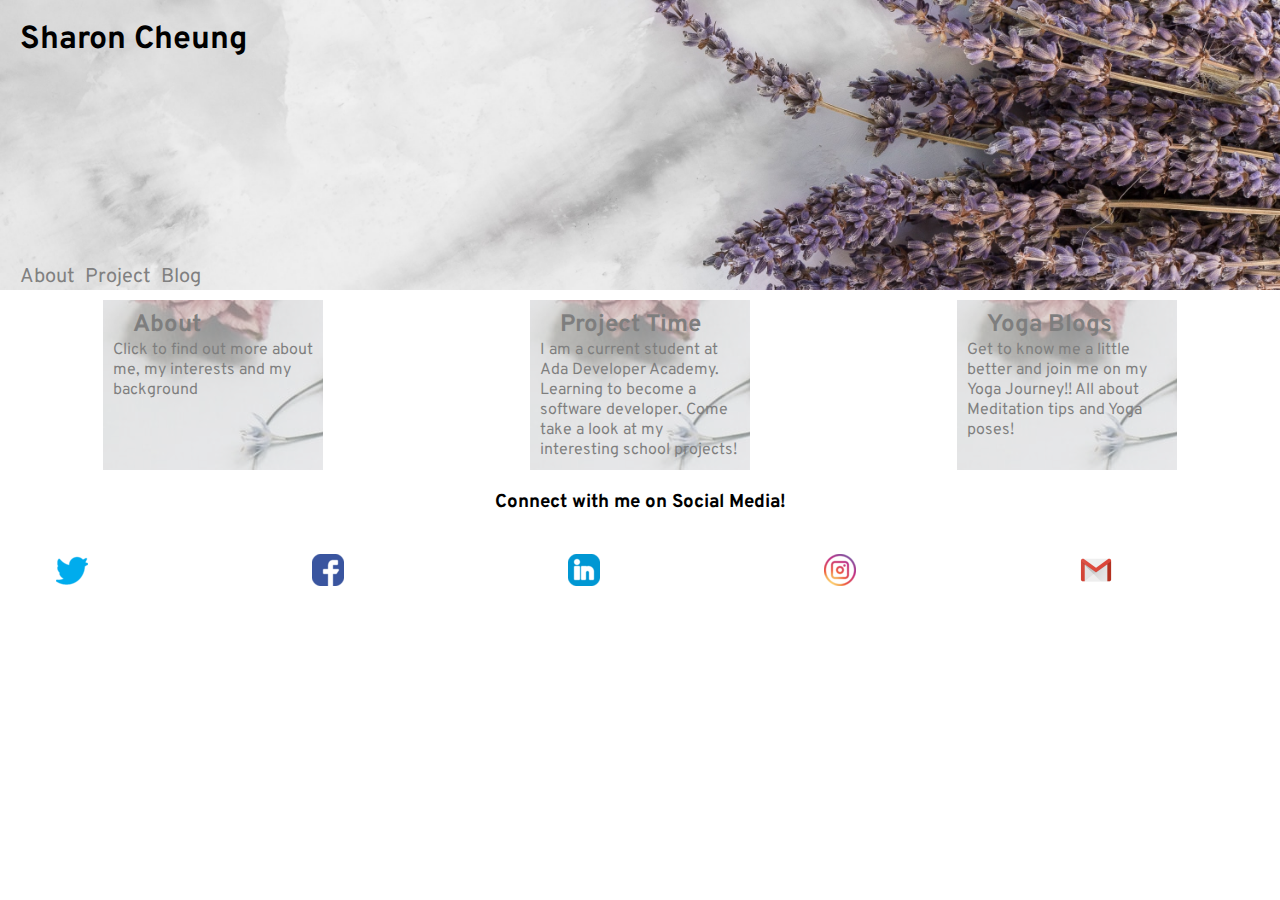
<file: index.html>
<!DOCTYPE html>
<html lang="en">
  <head>
    <meta charset="UTF-8">
    <meta name="viewpoint" content="width=device-width", initial-scale=1.0>
    <title>Sharon Cheung's Portfolio</title>
    <link rel ="stylesheet" type="text/css" href="./stylesheets/style.css">
    <link rel ="stylesheet" type="text/css" href="./stylesheets/index.css">
    <link rel = "icon" href = "./images/lady_bug.ico"> 
    <link href='https://fonts.googleapis.com/css?family=Overpass' rel='stylesheet'>
  </head>
  <body>
 <!--Heading-->
    <header>
      <!-- <img src="./images/Sharon.png" alt="Sharon's logo"> -->
      <h1>Sharon Cheung</h1>
      <nav>
        <a href="./about.html" class="button">About</a>
        <a href="./project.html" class="button">Project</a>
        <a href="./blog.html" class="button">Blog</a>
      </nav>
    </header>

<!--options for links-->
    <main class="container">
      <section class="flex-items">
        <h2><a href="./about.html">About</a></h2>
        <p>Click to find out more about me, my interests and my background</p>
      </section>
    

      <section class="flex-items">
        <h2><a href="./project.html">Project Time</a></h2>
        <p>I am a current student at Ada Developer Academy. Learning to become a software developer.
           Come take a look at my interesting school projects!</p>
      </section>
   
      <section class="flex-items">
      <h2><a href="./blog.html">Yoga Blogs</a></h2>
        <p>Get to know me a little better and join me on my Yoga Journey!! 
           All about Meditation tips and Yoga poses!</p>
      </section>
    </main>
<!--bottom link for social media-->
      <footer>
        <section class="contacts">
          <h3 >Connect with me on Social Media!</h3>
          <ul  style="list-style-type:none">
            <li><a href="https://twitter.com/SharonC35009510"><img src="./images/social_twitter_icon_131223.png" alt = "twitter icon"> </li>
            <li><a href="https://www.facebook.com/keikei1128"><img src="./images/social_facebook_icon_131231.png" alt = "facebook icon"></li>
            <li><a href="https://www.linkedin.com/in/sharonkeicheung/"><img src="./images/social_linkedin_icon_131215.png" alt = "linkedin icon"></li>
            <li><a href= "https://www.instagram.com/sharon_kei/"><img src="./images/ig.png"  alt = "instagram icon"></li>
            <li><a href= "mailto: keikei1128@g.ucla.edu"><img src="./images/Gmail_29991.png" alt = "send email to Sharon's gmail"></li>
          </ul>
      </section>
      </footer>
  </body> 
</html>
</file>
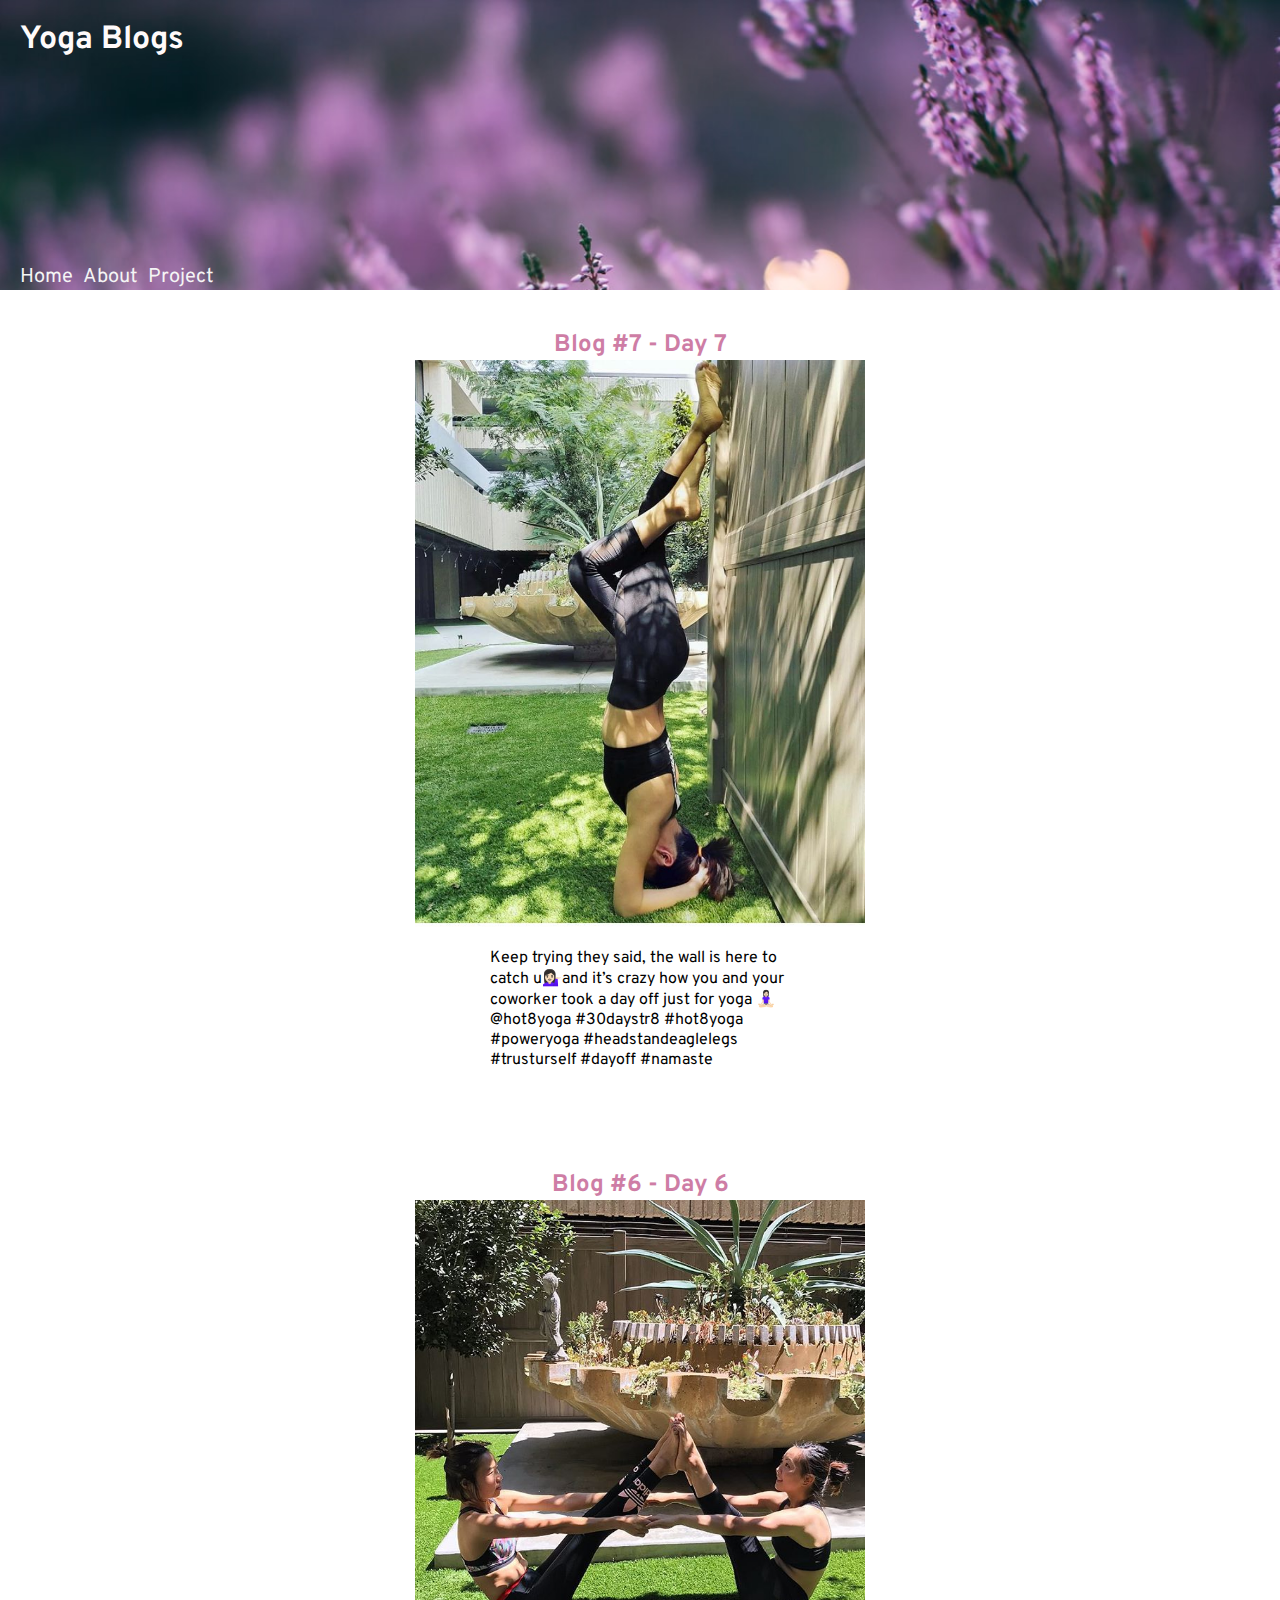
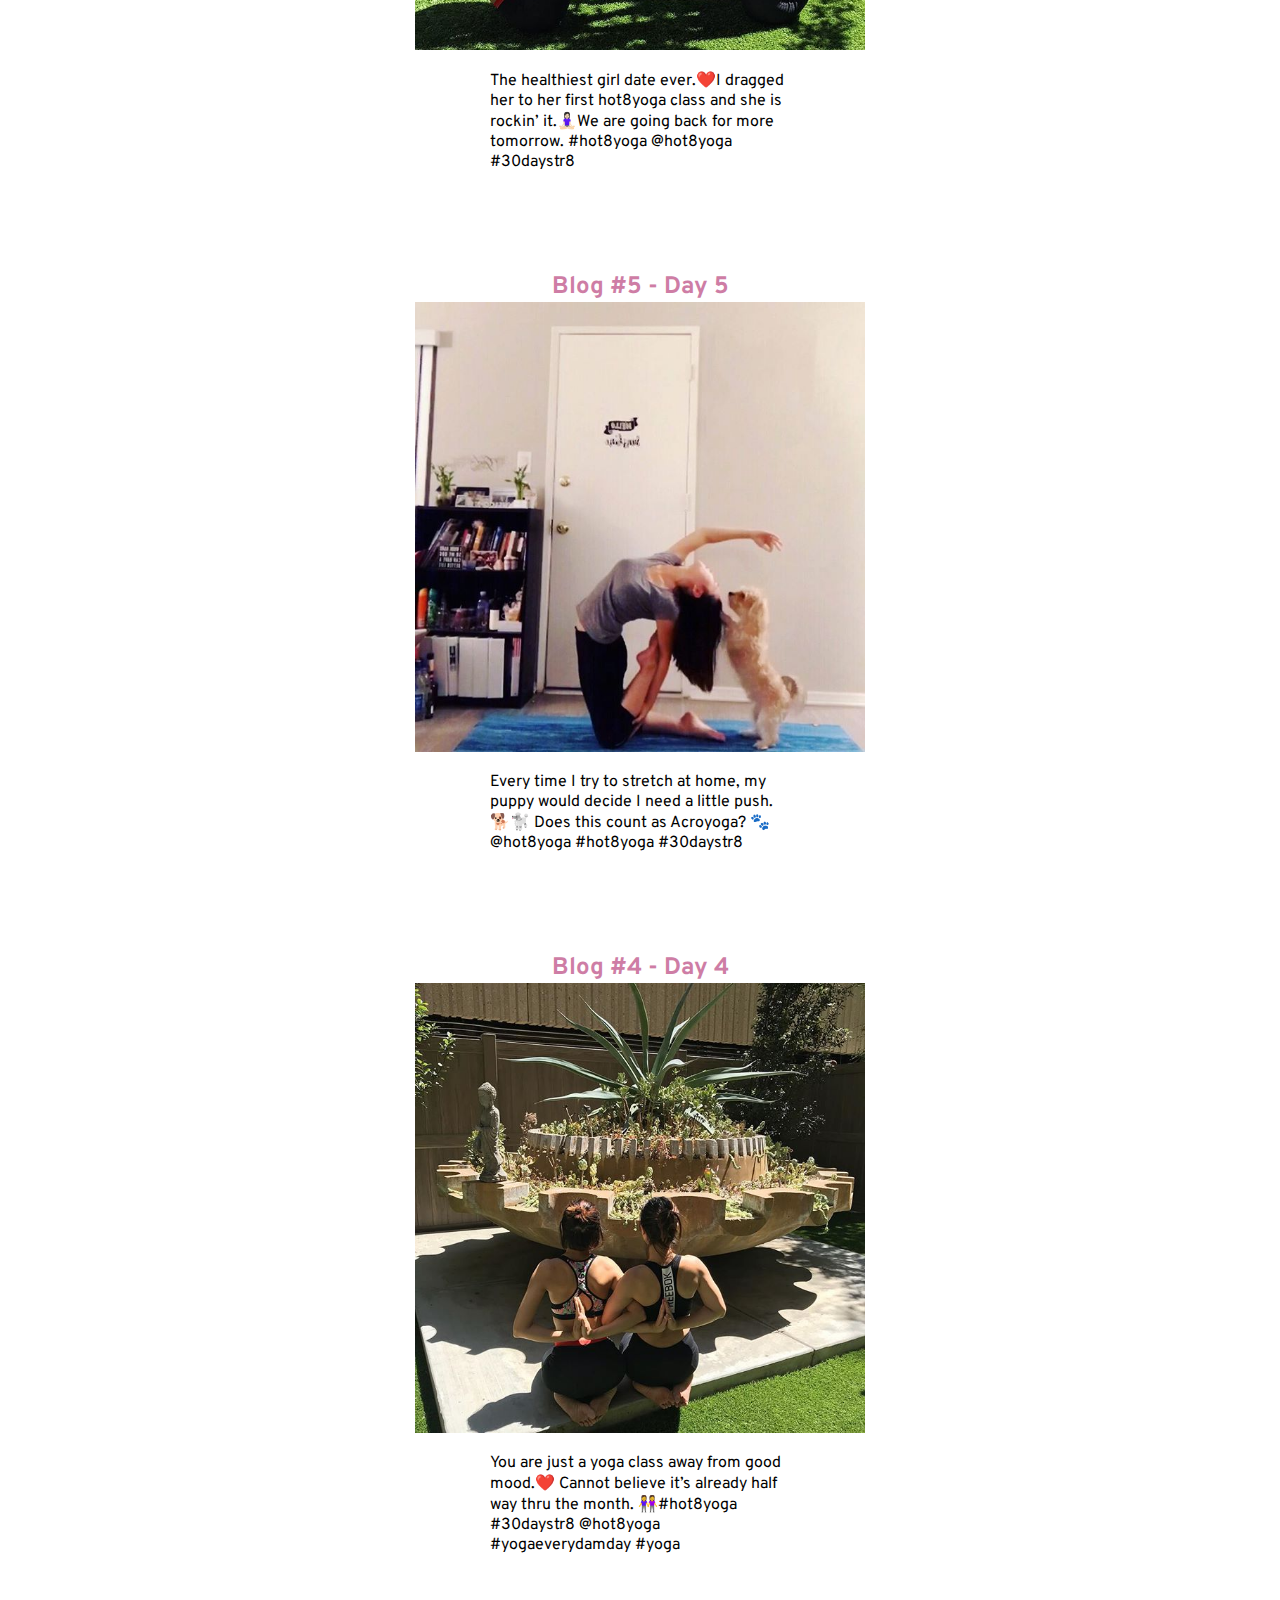
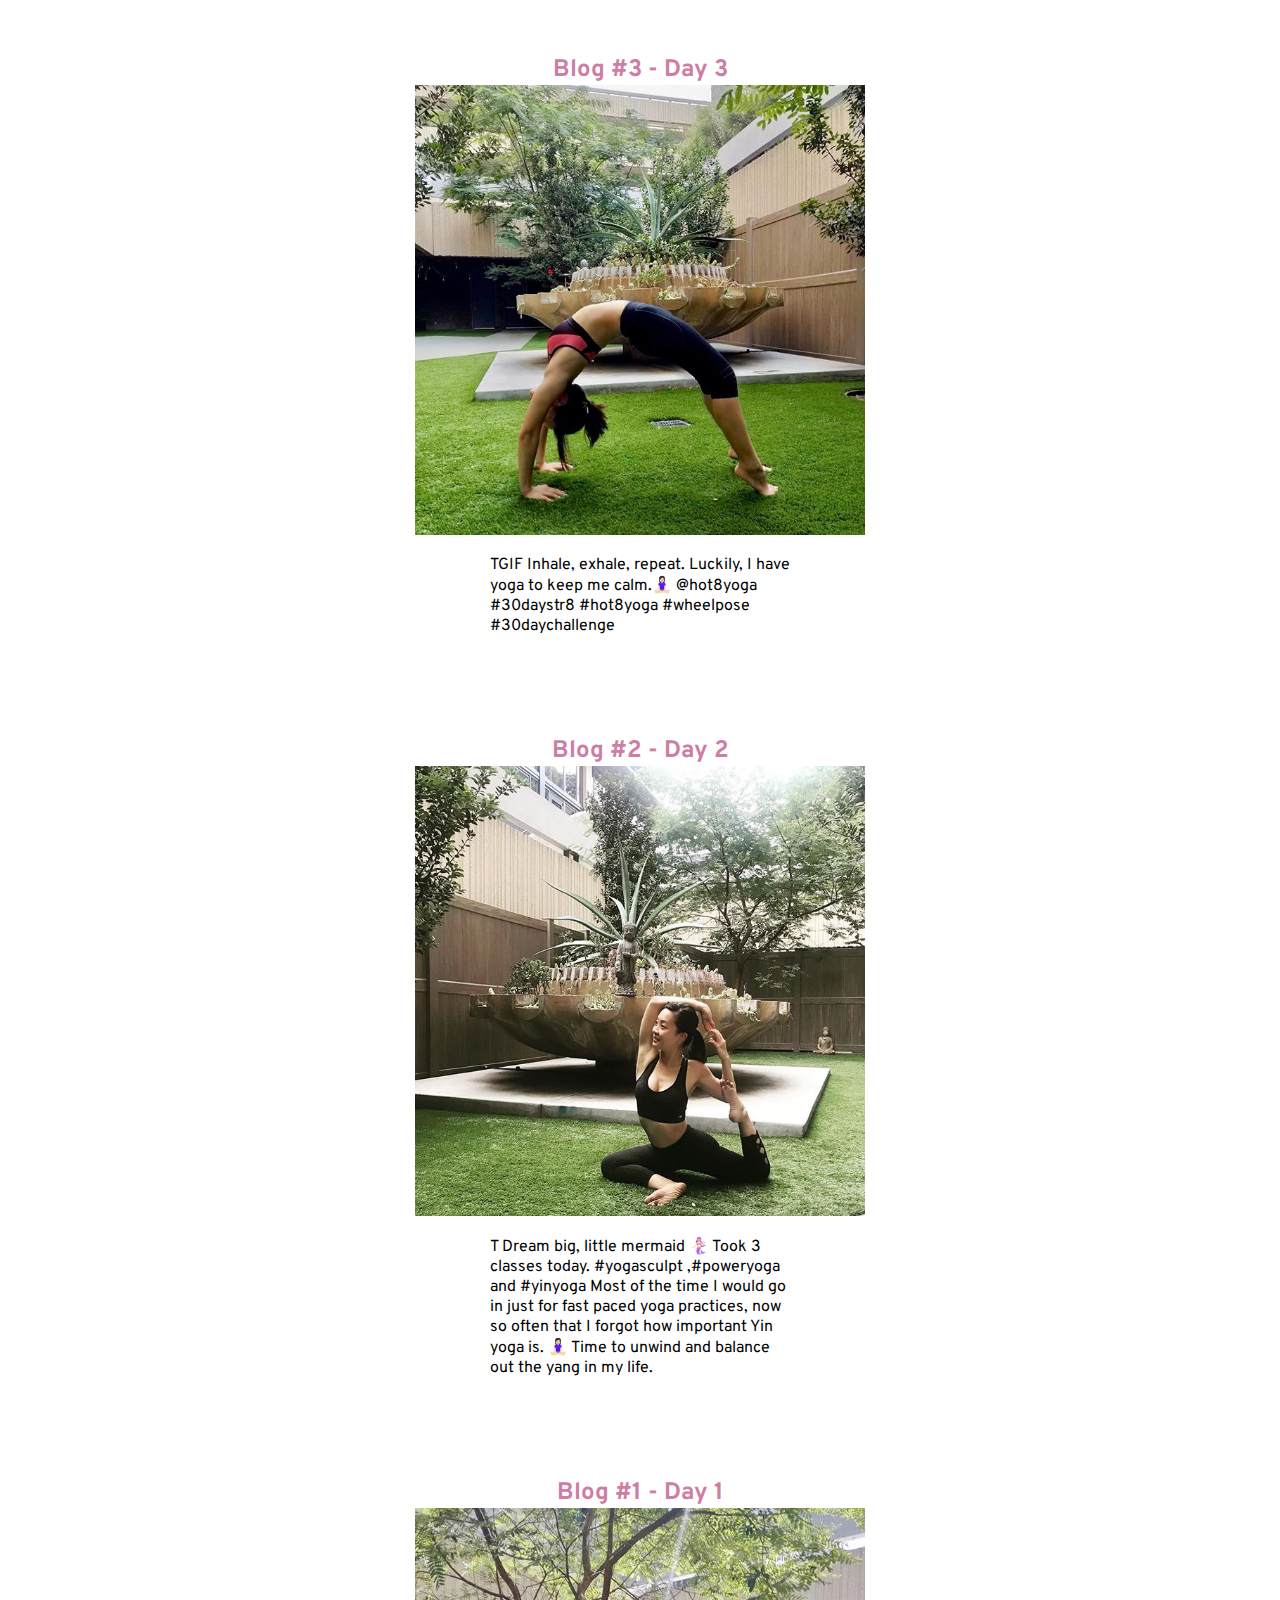
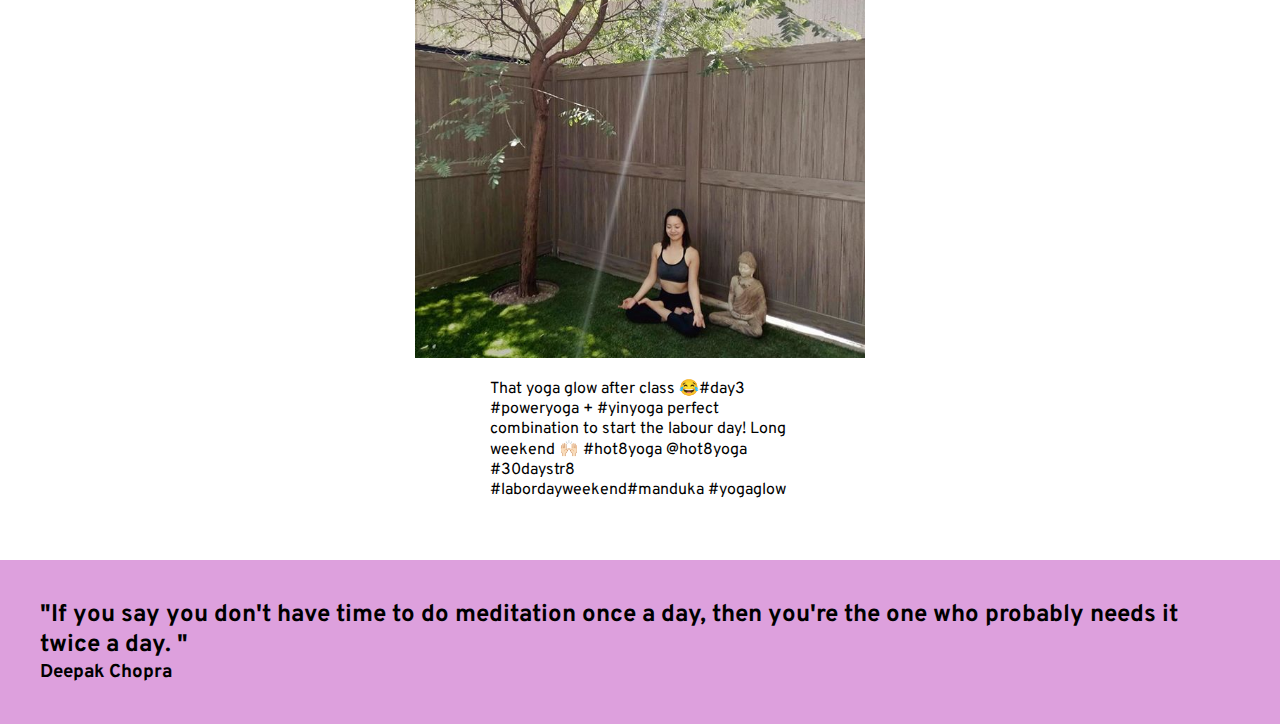
<file: blog.html>
<!DOCTYPE html>
<html lang="en">
  <head>
    <meta charset="UTF-8">
    <meta name="viewpoint" content="width=device-width", initial-scale=1.0>
    <title>Sharon Cheung's Portfolio</title>
    <link rel ="stylesheet" type="text/css" href="./stylesheets/style.css">
    <link rel ="stylesheet" type="text/css" href="./stylesheets/blog.css">
    <link rel = "icon" href = "./images/lady_bug.ico"> 
    <link href='https://fonts.googleapis.com/css?family=Sofia' rel='stylesheet'>
    <link href='https://fonts.googleapis.com/css?family=Overpass' rel='stylesheet'>
  </head>
<body>
<!--Heading-->
    <header>
      <!-- <img src="./images/Sharon.png" alt="Sharon's logo"> -->
      <h1>Yoga Blogs</h1>
      <nav>
        <a href="./index.html" class="button">Home</a>
        <a href="./about.html" class="button">About</a>
        <a href="./project.html" class="button">Project</a>
      </nav>
    </header>
  

    <main class="containers">
      <section class="post">
        <h2>Blog #7 - Day 7</h2>
        <img src="images/headstand.jpg" alt="headstand">
        <p class="post-content">Keep trying they said, the wall is here to catch u💁🏻‍♀️and it’s crazy how you and your coworker took a day off just for yoga 🧘🏻‍♀️ @hot8yoga #30daystr8 #hot8yoga #poweryoga #headstandeaglelegs #trusturself #dayoff #namaste</p>
      </section>

      <section class="post">
        <h2>Blog #6 - Day 6</h2>
        <img src="images/bow.jpg" alt="boat pose">
        <p class="post-content">The healthiest girl date ever.❤️I dragged her to her first hot8yoga class and she is rockin’ it.🧘🏻‍♀️We are going back for more tomorrow. #hot8yoga @hot8yoga #30daystr8</p>
      </section>
  
      <section class="post">
        <h2>Blog #5 - Day 5</h2>
        <img src="images/chopper_yoga.jpg" alt="yoga with Chopper">
        <p class="post-content">Every time I try to stretch at home, my puppy would decide I need a little push. 🐕🐩 Does this count as Acroyoga? 🐾 @hot8yoga #hot8yoga #30daystr8 </p>
      </section>
     
   
      <section class="post">
        <h2>Blog #4 - Day 4</h2>
        <img src="images/back.jpg" alt="back stretch">
        <p class="post-content">You are just a yoga class away from good mood.❤️ Cannot believe it’s already half way thru the month. 👭#hot8yoga #30daystr8 @hot8yoga #yogaeverydamday #yoga</p>
      </section>
  
      <section class="post">
        <h2>Blog #3 - Day 3</h2>
        <img src="images/wheel.jpg" alt="wheel pose">
        <p class="post-content">TGIF Inhale, exhale, repeat. Luckily, I have yoga to keep me calm.🧘🏻‍♀️ @hot8yoga #30daystr8 #hot8yoga #wheelpose #30daychallenge</p>
      </section>

   
      <section class="post">
        <h2>Blog #2 - Day 2</h2>
        <img src="images/mermaid.jpg" alt="mermaid pose">
        <p class="post-content">T Dream big, little mermaid 🧜🏻‍♀️ Took 3 classes today. #yogasculpt ,#poweryoga and #yinyoga Most of the time I would go in just for fast paced yoga practices, now so often that I forgot how important Yin yoga is. 🧘🏻‍♀️ Time to unwind and balance out the yang in my life. </p>
      </section>
  
    
      <section class="post">
        <h2>Blog #1 - Day 1</h2>
        <img src="images/meditation.jpg" alt="meditation in the garden">
        <p class="post-content">That yoga glow after class 😂#day3 #poweryoga + #yinyoga perfect combination to start the labour day! 
          Long weekend 🙌🏻 #hot8yoga @hot8yoga #30daystr8 #labordayweekend#manduka #yogaglow</p>
     </section>
   </main>

   <footer>
     <h2>"If you say you don't have time to do meditation once a day, then you're the one who probably needs it twice a day.

     " </h2>
     <h3>Deepak Chopra</h3>
   </footer>

</body>
</html>
</file>
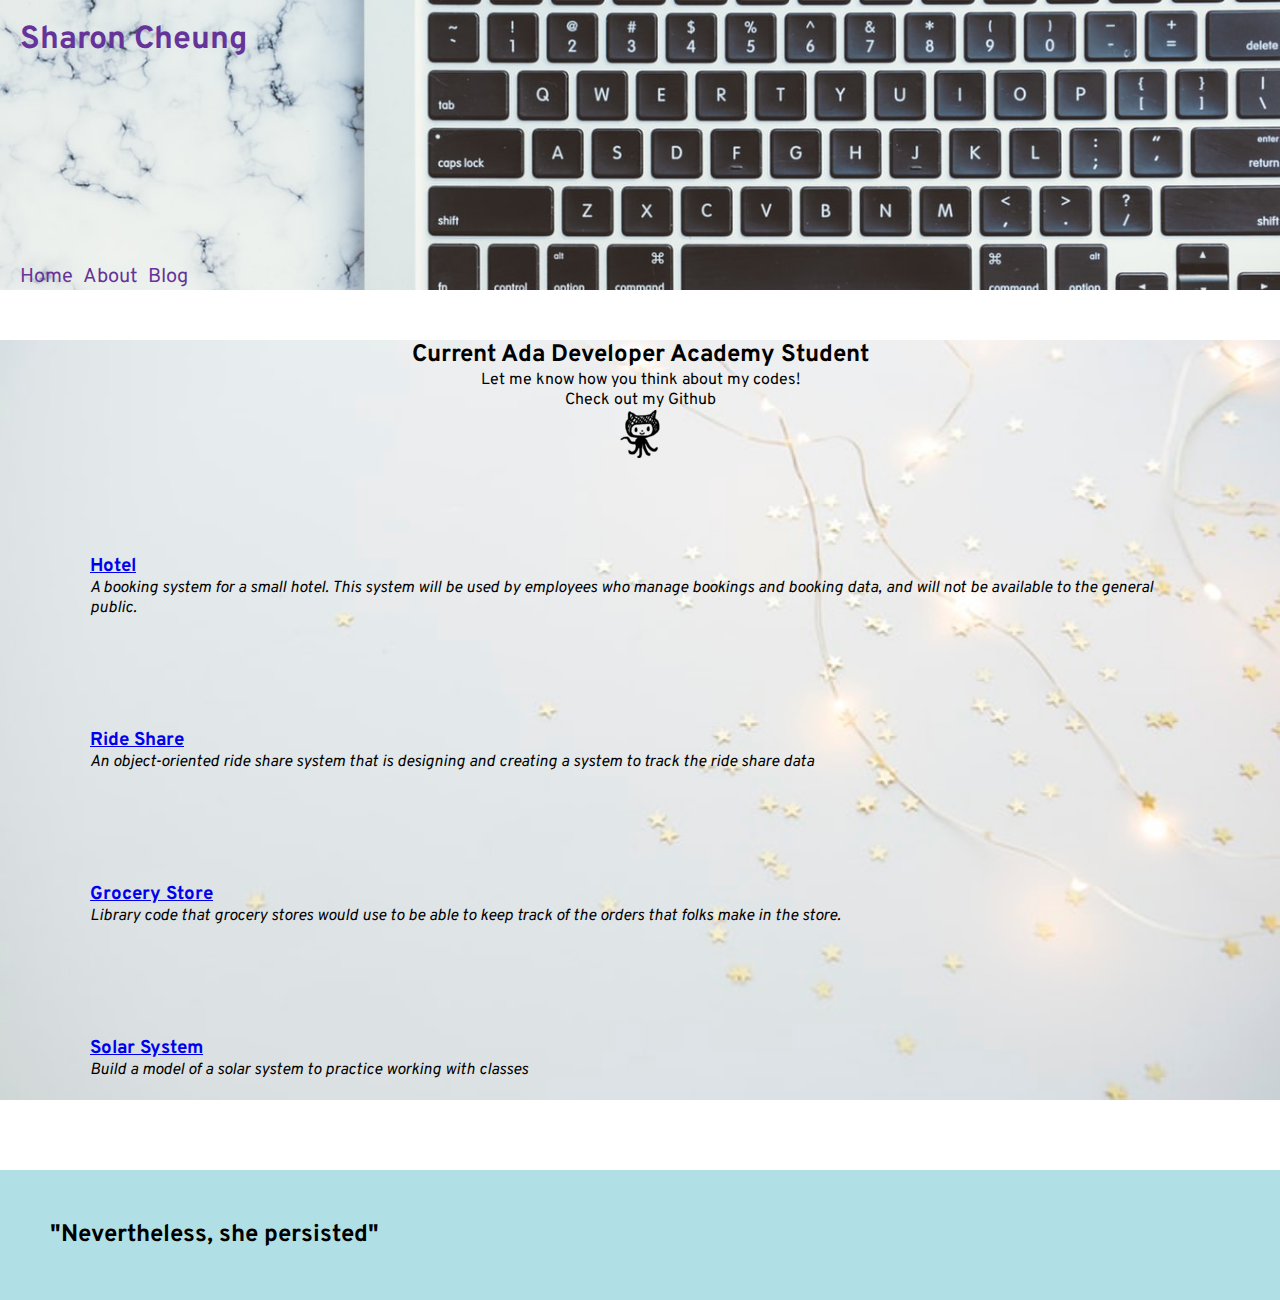
<file: project.html>
<!DOCTYPE html>
<html lang="en">
  <head>
    <meta charset="UTF-8">
    <meta name="viewpoint" content="width=device-width", initial-scale=1.0>
    <title>Sharon Cheung's Portfolio</title>
    <link rel ="stylesheet" type="text/css" href="./stylesheets/style.css">
    <link rel ="stylesheet" type="text/css" href="./stylesheets/project.css">
    <link rel = "icon" href = "./images/lady_bug.ico"> 
    <link href='https://fonts.googleapis.com/css?family=Overpass' rel='stylesheet'>
  </head>
  <body>
    <header>
      <!-- <img src="./images/Sharon.png" alt="Sharon's logo"> -->
      <h1>Sharon Cheung</h1>
      <nav>
        <a href="./index.html" class="button">Home</a>
        <a href="./about.html" class="button">About</a>
        <a href="./blog.html" class="button">Blog</a>
      </nav>
    </header>
    
    <main>
      <section class="intro">
        <div>
          <h2>Current Ada Developer Academy Student </h2>
          <p>Let me know how you think about my codes!</p>
          <p>Check out my Github</p>
        </div>
        <a href="https://github.com/sharonkeikei"><img src="./images/github_87698.png"  alt="github site"></a>
      </section>
       
      <section class="project">
        <h3><a href="https://github.com/sharonkeikei/hotel">Hotel</a></h3>
        <dfn>A booking system for a small hotel. This system will be used by employees who manage bookings and booking data, and will not be available to the general public.</dfn>
      </section>

      <section class="project">
        <h3><a href=https://github.com/sharonkeikei/oo-ride-share> Ride Share</a></h3>
        <dfn>An object-oriented ride share system that is designing and creating a system to track the ride share data</dfn>
      </section>

      <section class="project">
        <h3><a href=https://github.com/sharonkeikei/grocery-store> Grocery Store</a></h3>
        <dfn>Library code that grocery stores would use to be able to keep track of the orders that folks make in the store.</dfn>
      </section>

      <section class="project">
        <h3><a href=https://github.com/sharonkeikei/solar-system> Solar System</a></h3>
        <dfn>Build a model of a solar system to practice working with classes</dfn>
      </section>
    </main>

    <footer>
      <h2>"Nevertheless, she persisted"</h2>
    </footer>
</file>
<file: stylesheets/style.css>
* {
  margin: 0;
  padding: 0;
  font-family: 'Overpass';
  }

body {
  font-family: 'Overpass';
}

header {
  position: relative;
  height: 250px;
  padding: 20px;
  text-align: center;
  background-size: cover;
  background-repeat: no-repeat;
  background-position: top;
}

header h1 {
  margin-bottom: 20px;
  position: absolute;
  bottom: 100;
}

header nav {
  position: absolute;
  bottom: 0;
  display: flex;
  flex-flow: row wrap;
  justify-content: flex-end;
}

header nav a {
  text-decoration: none;
  margin-right: 10px;
}

.button:hover {
  background-color: lavenderblush;
}


.container{
  display: flex;
  flex-direction: row;
  justify-content: space-around;
  
}

.flex-items {
  background: lavenderblush;
  padding: 10px;
  width: 200px;
  height: 150 px;
  margin-top: 10px;
}

.contacts h3{
  display: flex;
  flex-flow: row wrap;
  justify-content: space-evenly;
  margin-top: 50 px;
  margin-bottom: 20px;
  padding: 20px;
}

.contacts ul {
  display: flex;
  flex-flow: row wrap;
  justify-content: space-around;

}
</file>
<file: stylesheets/index.css>
header {
  background-image: url("../images/marble.jpg");
}

header nav a {
  text-decoration: none;
  color: grey;
  margin-right: 10px;
  font-size: 1.25rem;
}

h2 a {
  color: black;
  text-decoration: none;
  padding: 20px;
}

.button:hover {
  background-color: lavenderblush;
}

.flex-items {
  background-image: url("../images/flowers.jpeg");
  opacity:0.5;
  transition: 1s ease;
 }

  
.flex-items:hover{
  opacity:1;
  transition: 1s ease;
  }

main {
    
  }
footer {
   
  }
</file>
<file: stylesheets/blog.css>
header {
  background-image: url("../images/purple.jpeg");
  color: snow;
}

header nav a {
  text-decoration: none;
  color: whitesmoke;
  margin-right: 10px;
  font-size: 1.25rem;
}

.button:hover {
  background-color: plum;
}

.containers {
  width: 100vw;
  flex-direction: column;
  align-items: center;

}

.containers h2 {
  color: #CE7DA5   ;
}

.post {
  display: flex;
  flex-direction: column;
  align-items: center;
  padding: 40px;
}

.post-content {
  display: flex;
  justify-content: center;
  padding: 20px;
  width: 300px;
}

.post img {
  width: 450px;
}

footer {
  background-color: plum;
  padding: 40px;
}
</file>
<file: stylesheets/project.css>
.btn:hover {
  background-color: lavenderblush;
}
header {
  background-image: url("../images/keyboard.jpeg");
  color: rebeccapurple;
}

header nav a {
  text-decoration: none;
  color: rebeccapurple;
  margin-right: 10px;
  font-size: 1.25rem;
}

.button:hover {
  background-color: plum;
}

footer {
  background-color: powderblue;
  padding: 50px;

}

main{
  background-image: url("../images/star.jpeg");
  background-size: cover;

}

.intro {
  margin: 50px;
  text-align: center;

}

.project {
  margin: 70px;
  padding: 20px;
}
</file>
